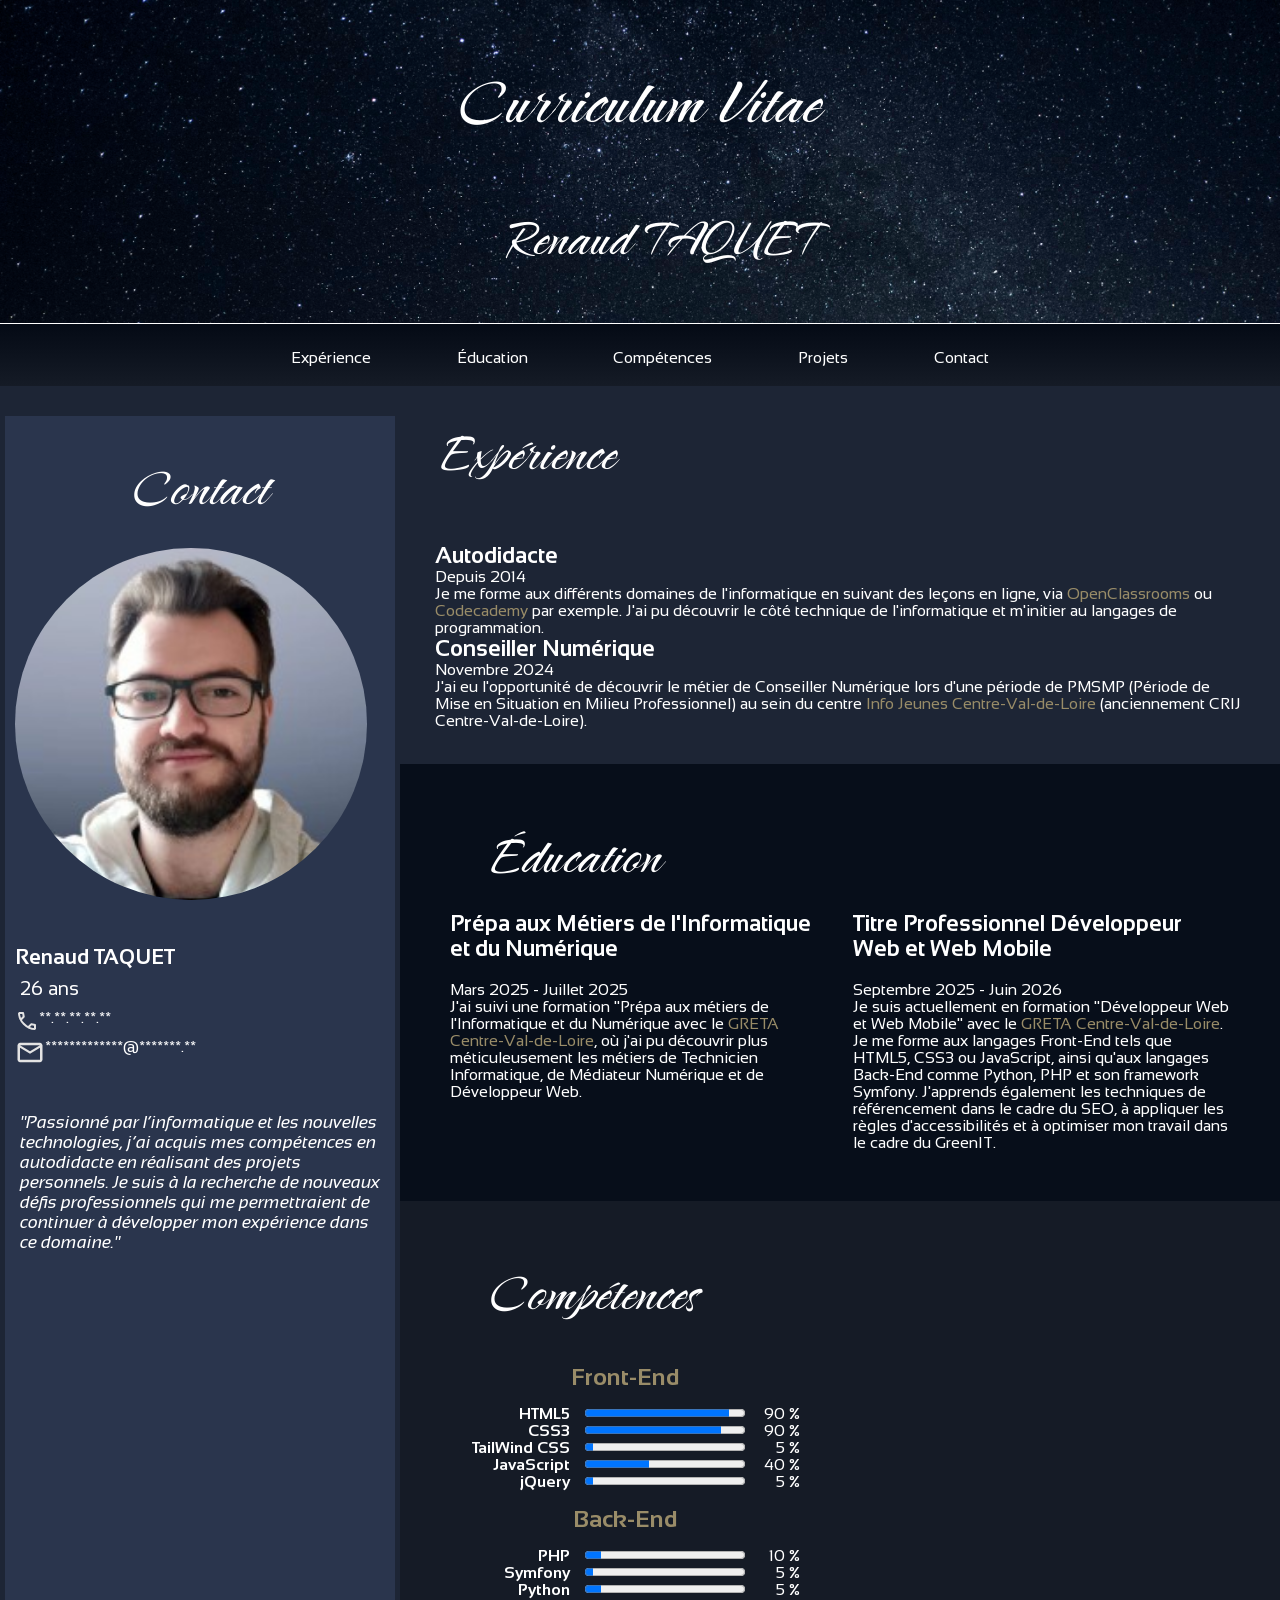
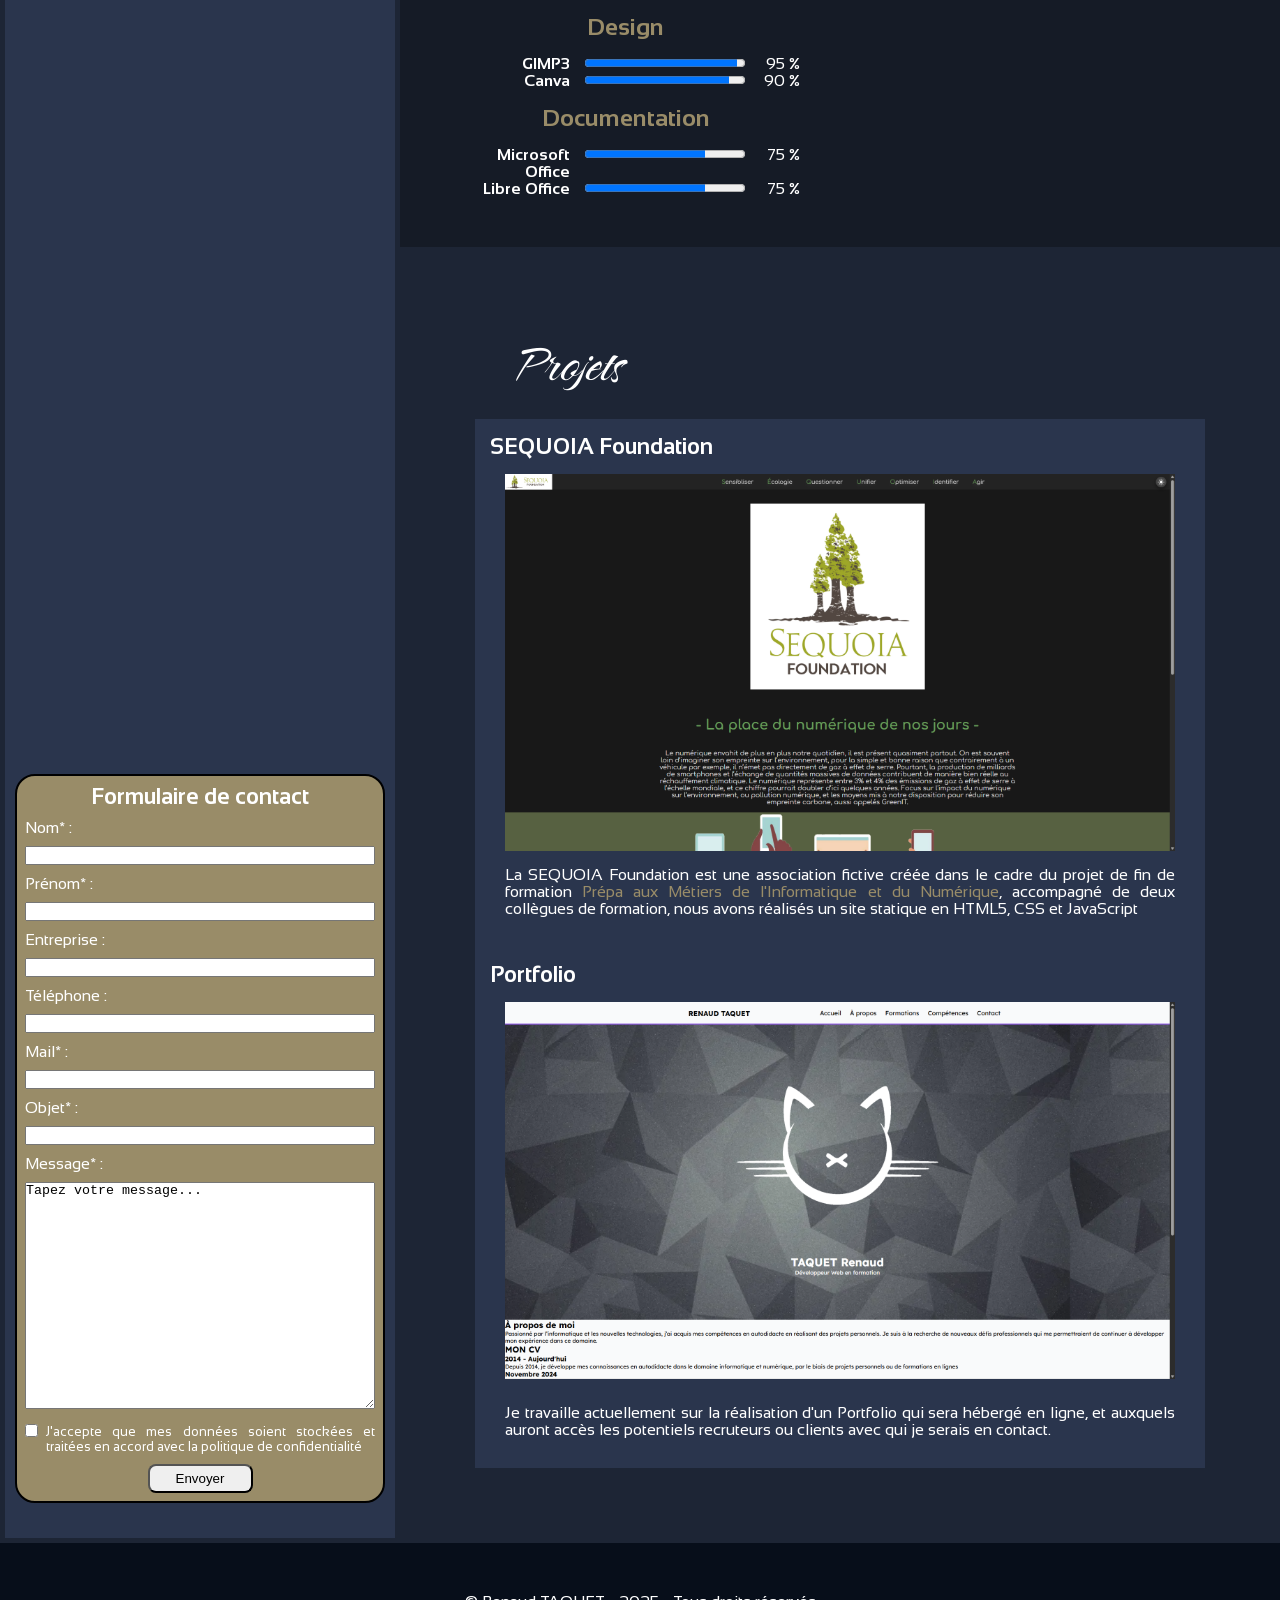
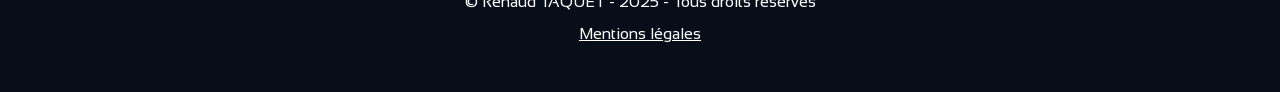
<file: HTML_CSS/index.html>
<!DOCTYPE html>
<html lang="fr">
<head>
    <meta charset="UTF-8">
    <meta name="viewport" content="width=device-width, initial-scale=1.0">
    <link rel="stylesheet" href="styles.css">
    <link rel="preconnect" href="https://fonts.googleapis.com">
    <link rel="preconnect" href="https://fonts.gstatic.com" crossorigin>
    <link href="https://fonts.googleapis.com/css2?family=Caramel&family=Sansation:ital,wght@0,300;0,400;0,700;1,300;1,400;1,700&display=swap" rel="stylesheet">
    <title>Examen Blanc - DWWM</title>
</head>
<body>

    <header>
        <h1>Curriculum Vitae</h1>
        <h2 id="name">Renaud TAQUET</h2>
        <nav>
            <ul>
                <li><a href="#experience">Expérience</a></li>
                <li><a href="#education">Éducation</a></li>
                <li><a href="#competences">Compétences</a></li>
                <li><a href="#projets">Projets</a></li>
                <li><a href="#form_contact">Contact</a></li>
            </ul>
        </nav>
    </header>

    <main>
        <section id="experience">
            <h2>Expérience</h2>
            
            <div class="exp_block">
                <div class="autodidacte">
                    <h3>Autodidacte</h3>
                    <p>Depuis <span>2014</span></p>
                    <p>Je me forme aux différents domaines de l'informatique en suivant des leçons en ligne, via <a target="_blank" href="https://openclassrooms.com/fr/">OpenClassrooms</a> ou <a target="_blank" href="https://www.codecademy.com/">Codecademy</a> par exemple. J'ai pu découvrir le côté technique de l'informatique et m'initier au langages de programmation.</p>
                </div>
                
                <div class="conseillerNum">
                    <h3>Conseiller Numérique</h3>
                    <p>Novembre <span>2024</span></p>
                    <p>J'ai eu l'opportunité de découvrir le métier de Conseiller Numérique lors d'une période de <abbr>PMSMP</abbr> (Période de Mise en Situation en Milieu Professionnel) au sein du centre <a target="_blank" href="https://infojeunescvdl.fr/">Info Jeunes Centre-Val-de-Loire</a> (anciennement CRIJ Centre-Val-de-Loire).</p>
                </div>
            </div>
                
            </section>
            
            <section id="education">
                <h2>Éducation</h2>
                
                <div class="edu_block">
                <div class="prepa">
                    <h3>Prépa aux Métiers de l'Informatique et du Numérique</h3>
                    <p>Mars <span>2025</span> - Juillet <span>2025</span></p>
                    <p>J'ai suivi une formation "Prépa aux métiers de l'Informatique et du Numérique avec le <a target="_blank" href="https://gretaformation.ac-orleans-tours.fr/">GRETA Centre-Val-de-Loire</a>, où j'ai pu découvrir plus méticuleusement les métiers de Technicien Informatique, de Médiateur Numérique et de Développeur Web.</p>
                </div>
                
                <div class="tpdev">
                    <h3>Titre Professionnel Développeur Web et Web Mobile</h3>
                    <p>Septembre <span>2025</span> - Juin <span>2026</span></p>
                    <p>Je suis actuellement en formation "Développeur Web et Web Mobile" avec le <a target="_blank" href="https://gretaformation.ac-orleans-tours.fr/">GRETA Centre-Val-de-Loire</a>. Je me forme aux langages <span>Front-End</span> tels que HTML5, CSS3 ou JavaScript, ainsi qu'aux langages <span>Back-End</span> comme Python, PHP et son framework Symfony. J'apprends également les techniques de référencement dans le cadre du SEO, à appliquer les règles d'accessibilités et à optimiser mon travail dans le cadre du GreenIT.</p>
                </div>
            </div>
        </section>
        
        <section id="competences">
            <h2 id="title">Compétences</h2>
            
            <div class="comp_block front">
                <h3>Front-End</h3>

                <div class="progress">
                    <h4 id="name_html">HTML5</h4>
                    <progress id="progress_html" max="100" value="90" aria-valuemin="0" aria-valuemax="100" aria-valuenow="90">%</progress>
                    <p>90 %</p>
                </div>

                <div class="progress">
                    <h4 id="name_css">CSS3</h4>
                    <progress id="css" max="100" value="85" aria-valuemin="0" aria-valuemax="100" aria-valuenow="90"></progress>
                    <p>90 %</p>
                </div>

                <div class="progress">
                    <h4 id="name_tailwind">TailWind CSS</h4>
                    <progress id="tailwind" max="100" value="5" aria-valuemin="0" aria-valuemax="100" aria-valuenow="5"></progress>
                    <p>5 %</p>
                </div>

                <div class="progress">
                    <h4 id="name_JavaScript">JavaScript</h4>
                    <progress id="javascript" max="100" value="40" aria-valuemin="0" aria-valuemax="100" aria-valuenow="40"></progress>
                    <p>40 %</p>
                </div>
                    
                <div class="progress">
                    <h4 id="name_jquery">jQuery</h4>
                    <progress id="jquery" max="100" value="5" aria-valuemin="0" aria-valuemax="100" aria-valuenow="5"></progress>
                    <p>5 %</p>
                </div>
                
            </div>
            
            <div class="comp_block back">
                <h3>Back-End</h3>
                
                <div class="progress">
                    <h4 id="name_php">PHP</h4>
                    <progress id="tailwind" max="100" value="10" aria-valuemin="0" aria-valuemax="100" aria-valuenow="10"></progress>
                    <p>10 %</p>
                </div>

                <div class="progress">
                    <h4 id="name_symfony">Symfony</h4>
                    <progress id="symfony" max="100" value="5" aria-valuemin="0" aria-valuemax="100" aria-valuenow="5"></progress>
                    <p>5 %</p>
                </div>

                <div class="progress">
                    <h4 id="name_python">Python</h4>
                    <progress id="python" max="100" value="10" aria-valuemin="0" aria-valuemax="100" aria-valuenow="10"></progress>
                    <p>5 %</p>
                </div>
                
            </div>
            
            <div class="comp_block design">
                <h3>Design</h3>
                
                <div class="progress">
                    <h4 id="name_gimp">GIMP3</h4>
                    <progress id="gimp" max="100" value="95" aria-valuemin="0" aria-valuemax="100" aria-valuenow="95"></progress>
                    <p>95 %</p>
                </div>

                <div class="progress">
                    <h4 id="name_canva">Canva</h4>
                    <progress id="canva" max="100" value="90" aria-valuemin="0" aria-valuemax="100" aria-valuenow="90"></progress>
                    <p>90 %</p>
                </div>

            </div>
            
            <div class="comp_block doc">
                <h3>Documentation</h3>
                
                <div class="progress">
                    <h4 id="name_office">Microsoft Office</h4>
                    <progress id="office" max="100" value="75" aria-valuemin="0" aria-valuemax="100" aria-valuenow="75"></progress>
                    <p>75 %</p>
                </div>

                <div class="progress">
                    <h4 id="name_libreOffice">Libre Office</h4>
                    <progress id="libreOffice" max="100" value="75" aria-valuemin="0" aria-valuemax="100" aria-valuenow="75"></progress>
                    <p>75 %</p>
                </div>
            </div>
        </section>
        
        <section id="projets">
            <h2>Projets</h2>
            
            <div class="proj_block">
                <h3>SEQUOIA Foundation</h3>
                <div class="sequoia">
                    <img src="assets/images/SEQUOIA.webp" alt="Page d'accueil du site fictif SEQUOIA">
                    <p>La SEQUOIA Foundation est une association fictive créée dans le cadre du projet de fin de formation <a href="">Prépa aux Métiers de l'Informatique et du Numérique</a>, accompagné de deux collègues de formation, nous avons réalisés un site statique en HTML5, CSS et JavaScript</p>
                </div>
            </div>
            
            <div class="proj_block">
                <h3 id="portfolio_h3">Portfolio</h3>
                <div class="portfolio">
                    <p>Je travaille actuellement sur la réalisation d'un Portfolio qui sera hébergé en ligne, et auxquels auront accès les potentiels recruteurs ou clients avec qui je serais en contact.</p>
                    <img src="assets/images/Portfolio.webp" alt="Page d'accueil de mon site Portfolio">
                </div>
            </div>
        </section>
        
        <section class="contact">
            <h2>Contact</h2>
            <img src="assets/images/Photo_profil.webp" alt="Photo de Profil - TAQUET Renaud">
            <h4>Renaud TAQUET</h4>
            <p>26 ans</p>
            <div id="phone">
                <img src="assets/images/phone.svg" alt="Téléphone">
                <p>**.**.**.**.**</p>
            </div>
            <div id="email">
                <img src="assets/images/mail.svg" alt="Adresse Mail">
                <p>*************@*******.**</p>
            </div>
            <p id="aPropos">"Passionné par l’informatique et les nouvelles technologies, j’ai acquis mes compétences en autodidacte en réalisant des projets personnels. Je suis à la recherche de nouveaux défis professionnels qui me permettraient de continuer à développer mon expérience dans ce domaine."</p>
            
            <form id="form_contact" action="#" method="POST">
                <h3>Formulaire de contact</h3>
                <label for="Name" aria-label="Name">Nom* :</label>
                <input type="text" id="Name" name="Name" required="required" aria-required="true">

                <label for="fName" aria-label="fName">Prénom* :</label>
                <input type="text" id="fName" name="fName" required="required" aria-required="true">

                <label for="agency" aria-label="agency">Entreprise :</label>
                <input type="text" id="agency" name="agency">

                <label for="num" aria-label="num">Téléphone :</label>
                <input type="tel" id="num" name="num" aria-invalid="false">

                <label for="mail" aria-label="mail">Mail* :</label>
                <input type="email" id="mail" name="mail" required="required" aria-required="true" aria-invalid="false">

                <label for="object" aria-label="object">Objet* :</label>
                <input type="text" id="object" name="object" required="required" aria-required="true">

                <label for="message" aria-label="message">Message* :</label>
                <textarea id="message" rows="15" required="required" aria-required="true">Tapez votre message...</textarea>

                <div id="valid_rgpd">
                    <input type="checkbox" id="RGPD" name="valid" required="required" aria-required="true">
                    <label for="RGPD" aria-label="RGPD">J'accepte que mes données soient stockées et traitées en accord avec la politique de confidentialité</label>
                </div>
                    
                <button aria-label="envoyer" id="envoyer" type="submit" value="envoyer">Envoyer</button>
            </form>
        </section>
    </main>

    <footer>
        <p>&copy; Renaud TAQUET - 2025 - Tous droits réservés</p>
        <p id="legal_mentions">Mentions légales</p>
    </footer>
</body>
</html>
</file>
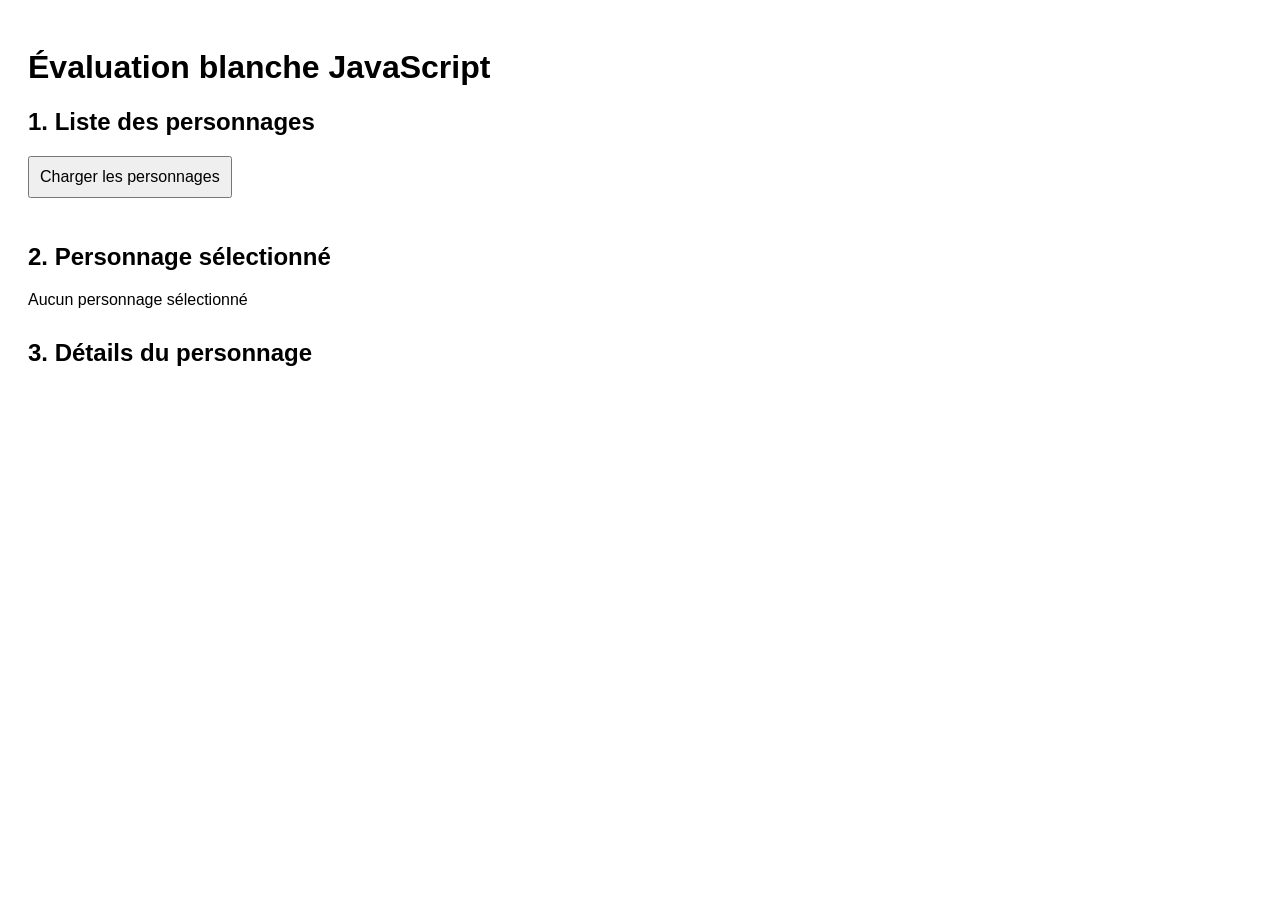
<file: JavaScript_AJAX/index.html>
<!DOCTYPE html>
<html lang="fr">
<head>
  <meta charset="UTF-8">
  <title>Évaluation blanche JavaScript</title>
  <link rel="stylesheet" href="style.css">
</head>
<body>

  <h1>Évaluation blanche JavaScript</h1>

  <!-- PARTIE 1 -->
  <section>
    <h2>1. Liste des personnages</h2>
    <button id="loadCharacters">Charger les personnages</button>
    <div id="characters"></div>
  </section>

  <!-- PARTIE 2 -->
  <section>
    <h2>2. Personnage sélectionné</h2>
    <p id="selectedCharacter">Aucun personnage sélectionné</p>
  </section>

  <!-- PARTIE 3 -->
  <section>
    <h2>3. Détails du personnage</h2>
    <div id="details"></div>
  </section>

  <!-- Le JavaScript doit être écrit par l’étudiant -->
  <script src="script.js"></script>
</body>
</html>
</file>
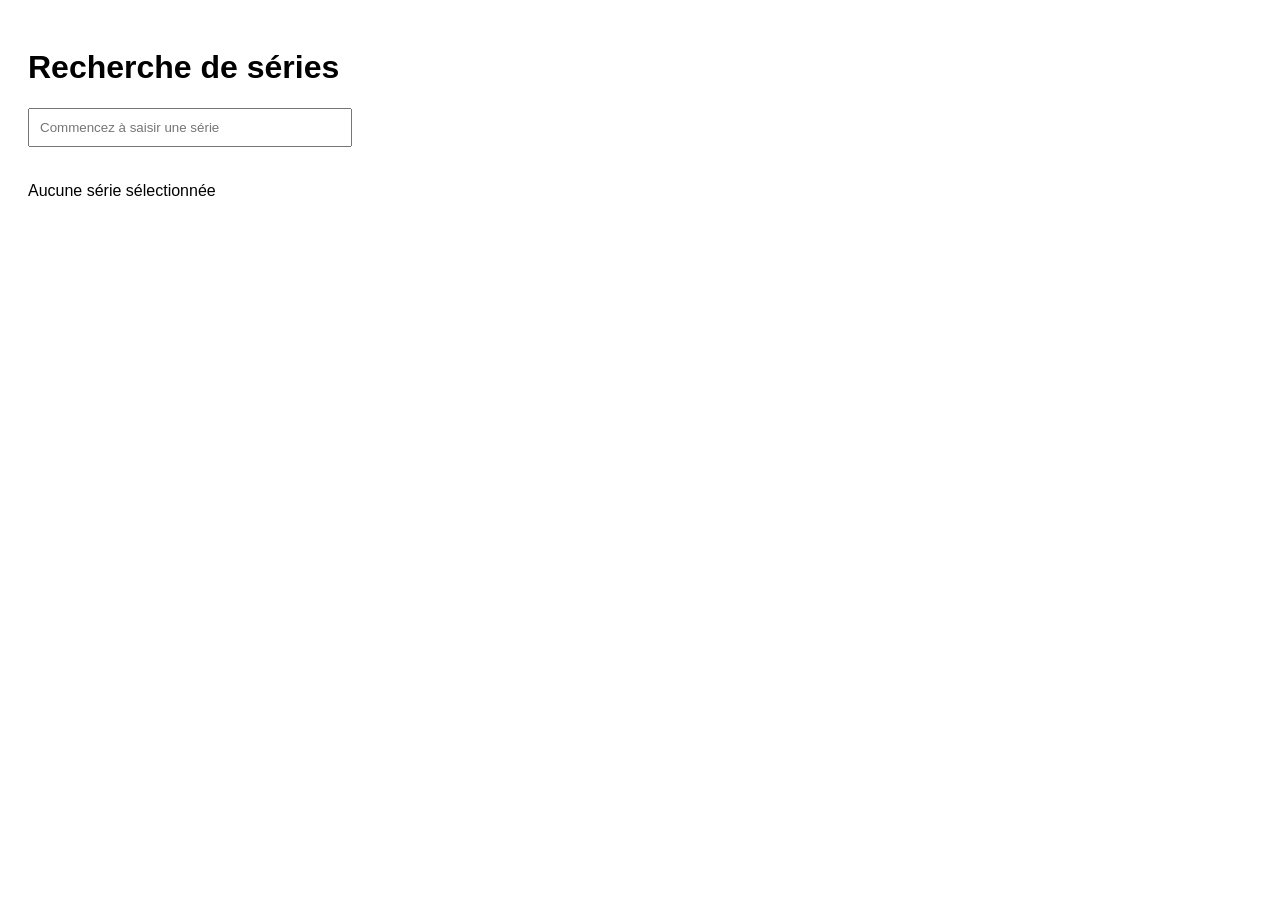
<file: JavaScript_AJAX/TV_Shows_API/index.html>
<!DOCTYPE html>
<html lang="fr">
<head>
  <meta charset="UTF-8">
  <title>Évaluation JavaScript - Rattrapage</title>
  <link rel="stylesheet" href="style.css">
</head>
<body>

  <h1>Recherche de séries</h1>

  <input type="text" id="search" placeholder="Commencez à saisir une série">

  <ul id="results"></ul>

  <div id="details">
    <p>Aucune série sélectionnée</p>
  </div>

  <script src="script.js"></script>
</body>
</html>
</file>
<file: HTML_CSS/styles.css>
* {
    margin: 0;
    padding: 0;
}

body {
    height: 100vh;
    width: 100vw;
    font-family: "Sansation", sans-serif;
    font-weight: 400;
    font-style: normal;
    background-color: #1d2535;
    color: #fff;
}

main {
    display: grid;
    width: 100%;
    grid-template-columns: 400px 2fr;
    grid-template-rows: auto;
    grid-template-areas: 
        "contact exp"
        "contact educ"
        "contact comp"
        "contact proj";
}

header {
    text-align: center;
    background-image: url(assets/images/Background_stars.jpg);
    background-size: cover;
    color: #fff;
}

h1 {
    font-family: "Caramel", cursive;
    font-weight: 400;
    font-style: normal;
    font-size: 5rem;
    padding: 50px;
}

h2 {
    font-size: 4em;
    margin-left: 40px;
    padding-bottom: 20px;
    font-family: "Caramel", cursive;
    font-weight: 400;
}

h3 {
    font-size: 1.4em;
}

#name {
    padding-bottom: 50px;
}

nav {
    background: linear-gradient(#040a15, #151b26);
    border-top: 1px solid #fff;
}

nav > ul{
    display: flex;
    flex-direction: row;
    list-style: none;
    justify-content: space-around;
    gap: 15px;
    margin: 25px auto;
    padding-bottom: 20px;
    width: 60%;
}

a {
    text-decoration: none;
    color: #998c68;
}

li > a {
    text-decoration: none;
    color: #fff;
    transition: background 0.6s ease;
    padding: 5px;
    border-radius: 8px;
}

li > a:hover {
    background: rgba(255, 255, 255, 0.3)
}

/* SECTION EXPERIENCE */

#experience {
    grid-area: exp;
    background-color: #1d2535;
}

.exp_block {
    margin: 15px;
    padding: 20px;
}

/* SECTION EDUCATION */

#education {
    display: flex;
    flex-direction: column;
    grid-area: educ;
    background-color: #070e1a;
    padding: 50px;
}

.edu_block {
    display: flex;
    flex-direction: row;
    gap: 25px;
}

.edu_block > div {
    width: 50%;
}

.edu_block > div > h3 {
    margin-bottom: 20px;
}

/* SECTION COMPETENCES */

#competences {
    grid-area: comp;
    display: grid;
    grid-template-columns: repeat(2, 1fr);
    grid-template-rows: auto;
    grid-template: 
        "title title"
        "front back"
        "design doc";
    background-color: #151b26;
    padding: 50px;
    gap: 15px;
}

.progress {
    display: grid;
    grid-template-columns: 1fr auto 40px;
    gap: 15px;
    width: 80%;
    min-width: 350px;
}

.progress > h4, .progress > p {
    text-align: right;
}


.comp_block h3 {
    margin-bottom: 15px;
    text-align: center;
    font-size: 1.5em;
    color: #998c68;
}

#title {
    grid-area: title;
}

.front {
    grid-area: front;
}

.back {
    grid-area: back;
}

.design {
    grid-area: design;
}

.doc {
    grid-area: doc;
}

/* SECTION PROJETS */

#projets {
    grid-area: proj;
    background-color: #1d2535;
    padding: 75px;
}

.proj_block {
    text-align: justify;
    background-color: #2a354d;
    padding: 15px;
}

.sequoia {
    display: flex;
    padding: 15px;
    gap: 15px;
}

.portfolio {
    display: flex;
    padding: 15px;
    gap: 25px;
}

#portfolio_h3 {
    text-align: end;
}

.sequoia > p, .portfolio > p {
    align-self: flex-end;
}

img {
    width: 40%;
}

/* SECTION CONTACT */

.contact {
    grid-area: contact;
    display: flex;
    flex-direction: column;
    background-color: #2a354d;
    margin: 5px;
    padding: 10px;
    gap: 5px;
}

.contact img {
    width: 95%;
    border-radius: 50%;
}

.contact > h2 {
    text-align: center;
    margin: 0;
    padding: 20px 65px;
}

.contact h4 {
    margin-top: 40px;
    font-size: 1.3em;
}

.contact > p {
    font-size: 1.2em;
    margin: 5px;
}

#aPropos {
    margin-top: 40px;
    font-style: italic;
    font-size: 1.1em;
}


#phone, #email {
    display: flex;
}

#phone, #email img {
    width: 8%;
}

form {
    margin-top: auto;
    display: flex;
    max-width: 100%;
    flex-direction: column;
    padding: 8px;
    border-radius: 20px;
    gap: 10px;
    border: 2px solid black;
    background-color: #998c68;
    margin-bottom: 25px;
}


form h3 {
    text-align: center;
}

#valid_rgpd {
    font-size: 0.8em;
    display: flex;
    align-items: flex-start;
    padding-top: 5px;
    gap: 8px;
    text-align: justify;
}

#envoyer {
    width: 30%;
    margin: 0 auto;
    padding: 5px;
    border-radius: 8px;
    cursor: pointer;
}

footer {
    padding: 50px;
    background-color: #070e1a;
}

footer p {
    text-align: center;

}

#legal_mentions {
    margin-top: 15px;
    text-decoration: underline;
}

@media screen and (max-width: 1320px) {
    .sequoia, .portfolio {
        flex-direction: column;
    }

    img {
        width: 100%;
    }

    #portfolio_h3 {
        text-align: left;
    }

    .portfolio p {
        order: 2;
    }

    #competences {
        display: flex;
        flex-direction: column;
        align-items: start;
    }
}

@media screen and (max-width: 825px) {
    nav > ul {
        display: none;
    }

    main {
        grid-template-columns: 1fr;
        grid-template-rows: auto;
        grid-template-areas: 
            "exp"
            "educ"
            "comp"
            "proj"
            "contact";
    }

    .contact > img {
        max-width: 400px;
        align-self: center;
    }

    .contact > form {
        width: 80%;
        align-self: center;
        margin: 15px auto;
    }

    .comp_block {
        align-self: center;
    }

    footer {
        max-width: 100%;
    }

}
</file>
<file: JavaScript_AJAX/style.css>
body {
  font-family: Arial, sans-serif;
  padding: 20px;
}

section {
  margin-bottom: 30px;
}

button {
  padding: 10px;
  font-size: 16px;
  cursor: pointer;
}

#characters {
  display: flex;
  flex-wrap: wrap;
  gap: 15px;
  margin-top: 15px;
}

.card {
  border: 1px solid #ccc;
  padding: 10px;
  width: 180px;
  cursor: pointer;
  text-align: center;
}

.card img {
  width: 100%;
}

/* Classe à manipuler en JavaScript */
.active {
  border: 3px solid #3498db;
  background-color: #ecf6ff;
}

#details {
  font-size: 18px;
}
</file>
<file: JavaScript_AJAX/TV_Shows_API/style.css>
body {
  font-family: Arial, sans-serif;
  padding: 20px;
}

input {
  padding: 10px;
  width: 300px;
  margin-bottom: 15px;
}

ul {
  list-style: none;
  padding: 0;
}

li {
  padding: 10px;
  cursor: pointer;
  border-bottom: 1px solid #ccc;
}

li:hover {
  background-color: #f0f0f0;
}

.active {
  background-color: #8e44ad;
  color: white;
}

#details {
  margin-top: 20px;
}
</file>
